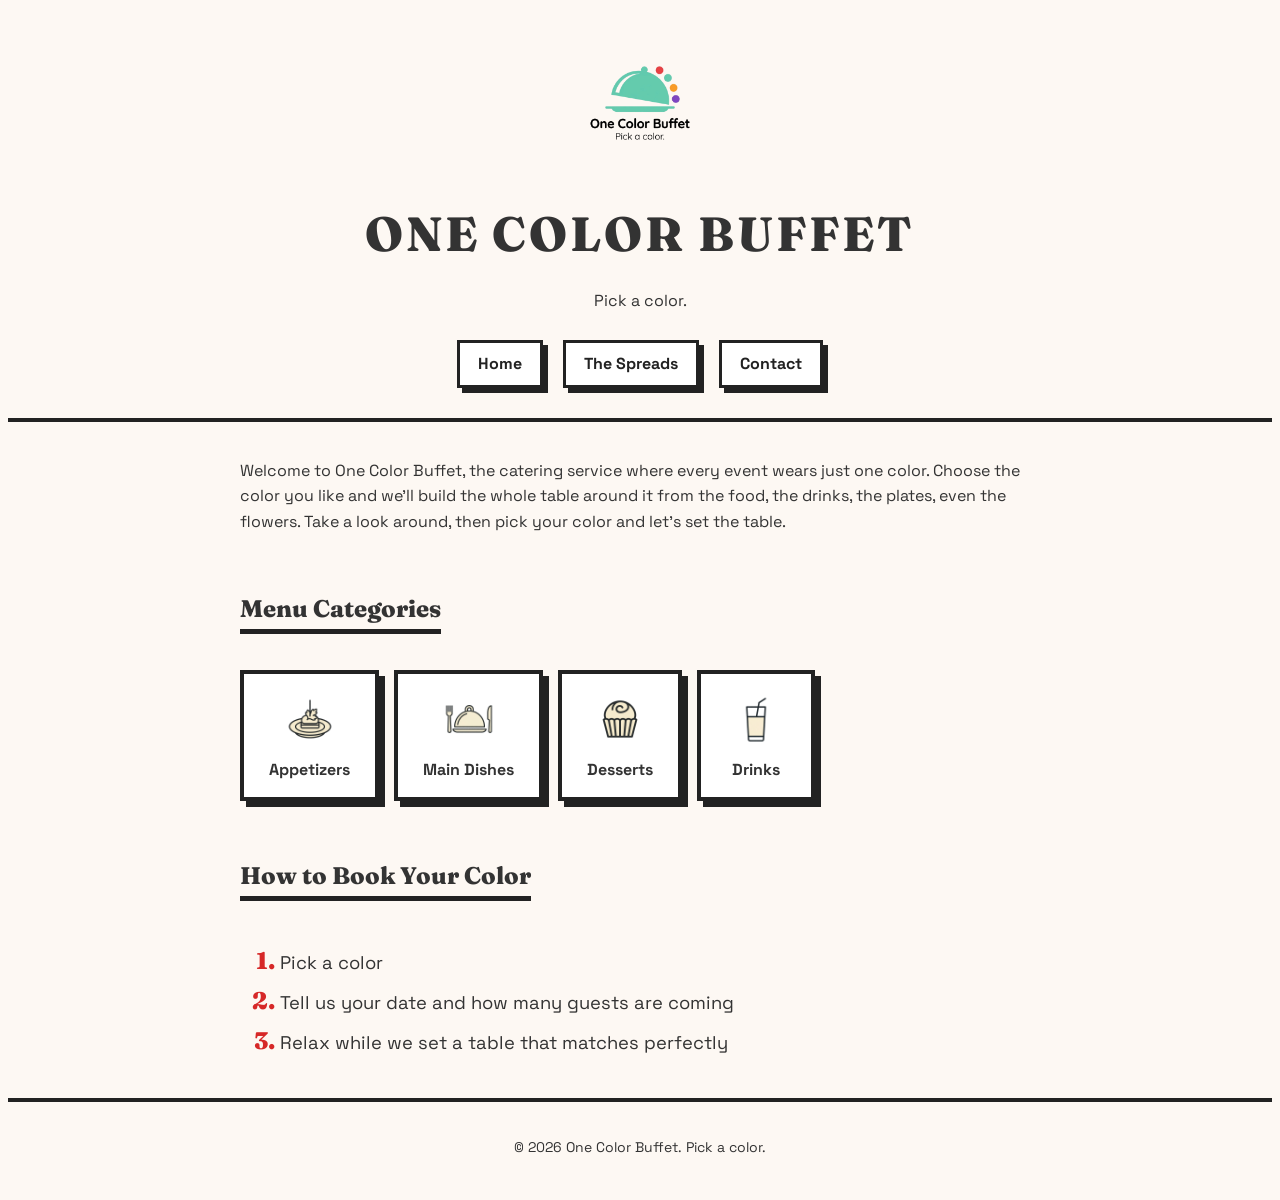
<file: index.html>
<!DOCTYPE html>
<html lang="en">
<head>
    <meta charset="UTF-8">
    <meta name="viewport" content="width=device-width, initial-scale=1.0">
    <title>Home | One Color Buffet</title>
    <link rel="preconnect" href="https://fonts.googleapis.com">
    <link rel="preconnect" href="https://fonts.gstatic.com" crossorigin>
    <link href="https://fonts.googleapis.com/css2?family=Fraunces:opsz,wght@9..144,400;9..144,800&family=Space+Grotesk:wght@400;500;700&display=swap" rel="stylesheet">
    <link rel="stylesheet" href="css/style.css">

</head>
<body>
    <header>
    <img src="images/logo.png" alt="One Color Buffet logo" width="150">
    <h1>One Color Buffet</h1>
    <p>Pick a color.</p>

    <nav> 

        <a href = "index.html">Home</a>
        <a href = "posts.html">The Spreads</a>
        <a href = "contact.html">Contact</a>
    </nav>
    </header>
    <main>
    <p> 

        Welcome to One Color Buffet, the catering service where every event wears just one color. 
        Choose the color you like and we’ll build the whole table around it from the food, the drinks, the plates, even the flowers. 
        
        Take a look around, then pick your color and let’s set the table.

    </p>
    
   <h2>Menu Categories</h2>
   <ul class="categories">
     <li>
        <img src="images/appetizers.png" alt="" width="60">
        <span>Appetizers</span>
      </li>
     <li>
        <img src="images/mains.png" alt="" width="60">
        <span>Main Dishes</span>
      </li>
     <li>
        <img src="images/desserts.png" alt="" width="60">
        <span>Desserts</span>
    </li>
    <li>
        <img src="images/drinks.png" alt="" width="60">
        <span>Drinks</span>
    </li>
  </ul>

    <h2>How to Book Your Color</h2>
    <ol>
        <li>Pick a color</li>
        <li>Tell us your date and how many guests are coming</li>
        <li>Relax while we set a table that matches perfectly</li>
       

    </ol>


</main>
<footer>
    <p>© 2026 One Color Buffet. Pick a color.</p>
    </footer>
</body>
</html>
</file>
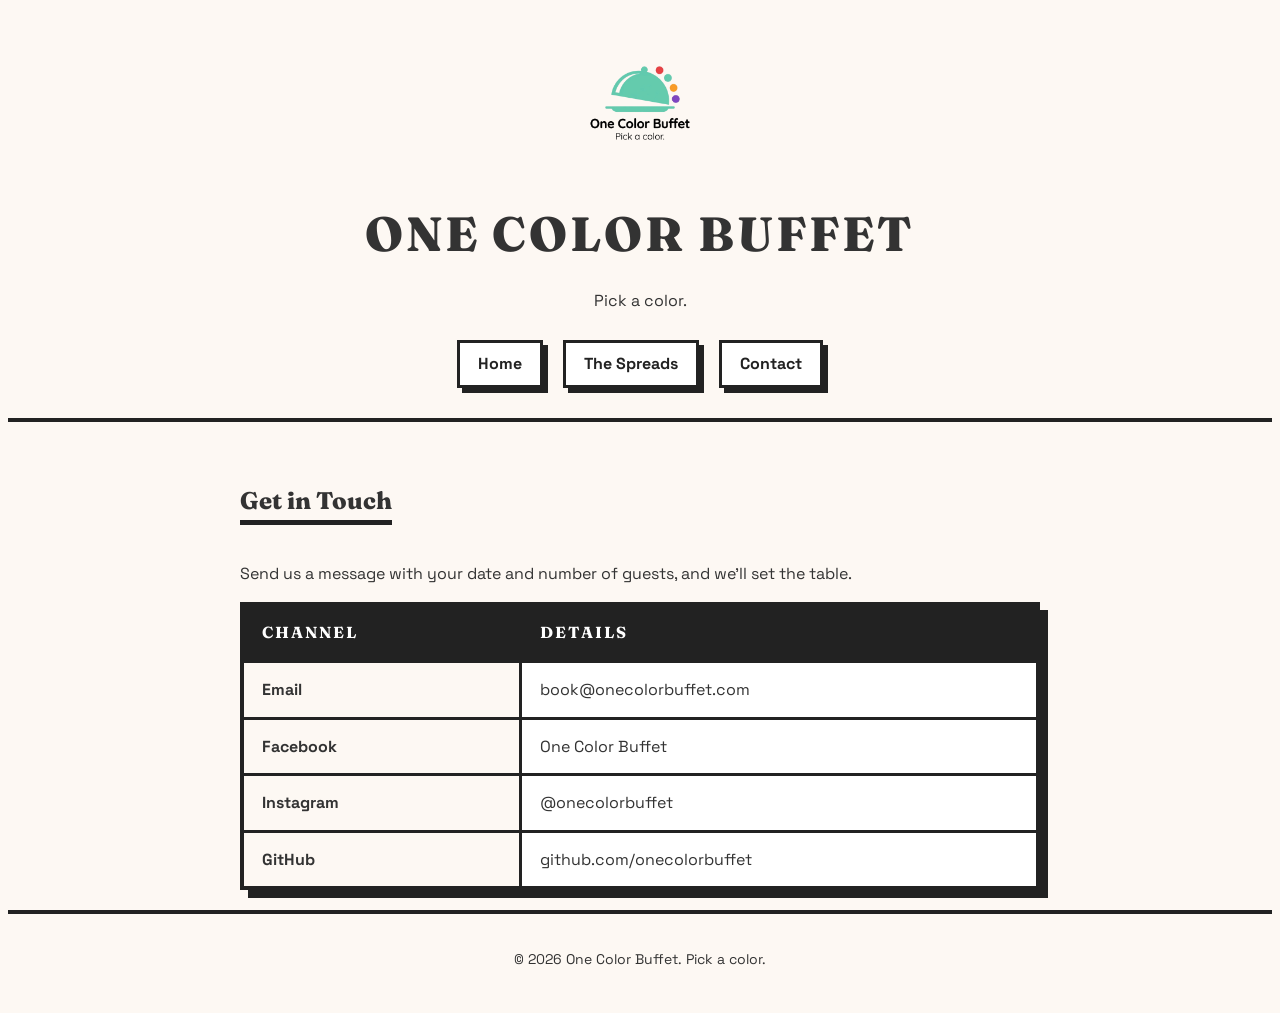
<file: contact.html>
<!DOCTYPE html>
<html lang="en">
<head>
    <meta charset="UTF-8">
    <meta name="viewport" content="width=device-width, initial-scale=1.0">
    <title>Contact | One Color Buffet</title>
     <link rel="preconnect" href="https://fonts.googleapis.com">
    <link rel="preconnect" href="https://fonts.gstatic.com" crossorigin>
    <link href="https://fonts.googleapis.com/css2?family=Fraunces:opsz,wght@9..144,400;9..144,800&family=Space+Grotesk:wght@400;500;700&display=swap" rel="stylesheet">
    <link rel="stylesheet" href="css/style.css">
</head>
<body>
    <header>
    <img src="images/logo.png" alt="One Color Buffet logo" width="150">
    <h1>One Color Buffet</h1>
    <p>Pick a color.</p>

    <nav> 

        <a href = "index.html">Home</a>
        <a href = "posts.html">The Spreads</a>
        <a href = "contact.html">Contact</a>
    </nav>
    </header>
    <main>
    <h2>Get in Touch</h2>
    <p>Send us a message with your date and number of guests, and we'll set the table.</p>
    <table >
        <tr>
            <th>Channel</th>
            <th>Details</th>

        </tr>
        <tr>
            <td>Email</td>
            <td>book@onecolorbuffet.com</td>
        </tr>
         <tr>
            <td>Facebook</td>
            <td>One Color Buffet</td>
        </tr>
         <tr>
            <td>Instagram</td>
            <td>@onecolorbuffet</td>
        </tr>
         <tr>
            <td>GitHub</td>
            <td>github.com/onecolorbuffet</td>
        </tr>
    </table>

 </main>
 <footer>
 <p>© 2026 One Color Buffet. Pick a color.</p>
    </footer>

</body>
</html>
</file>
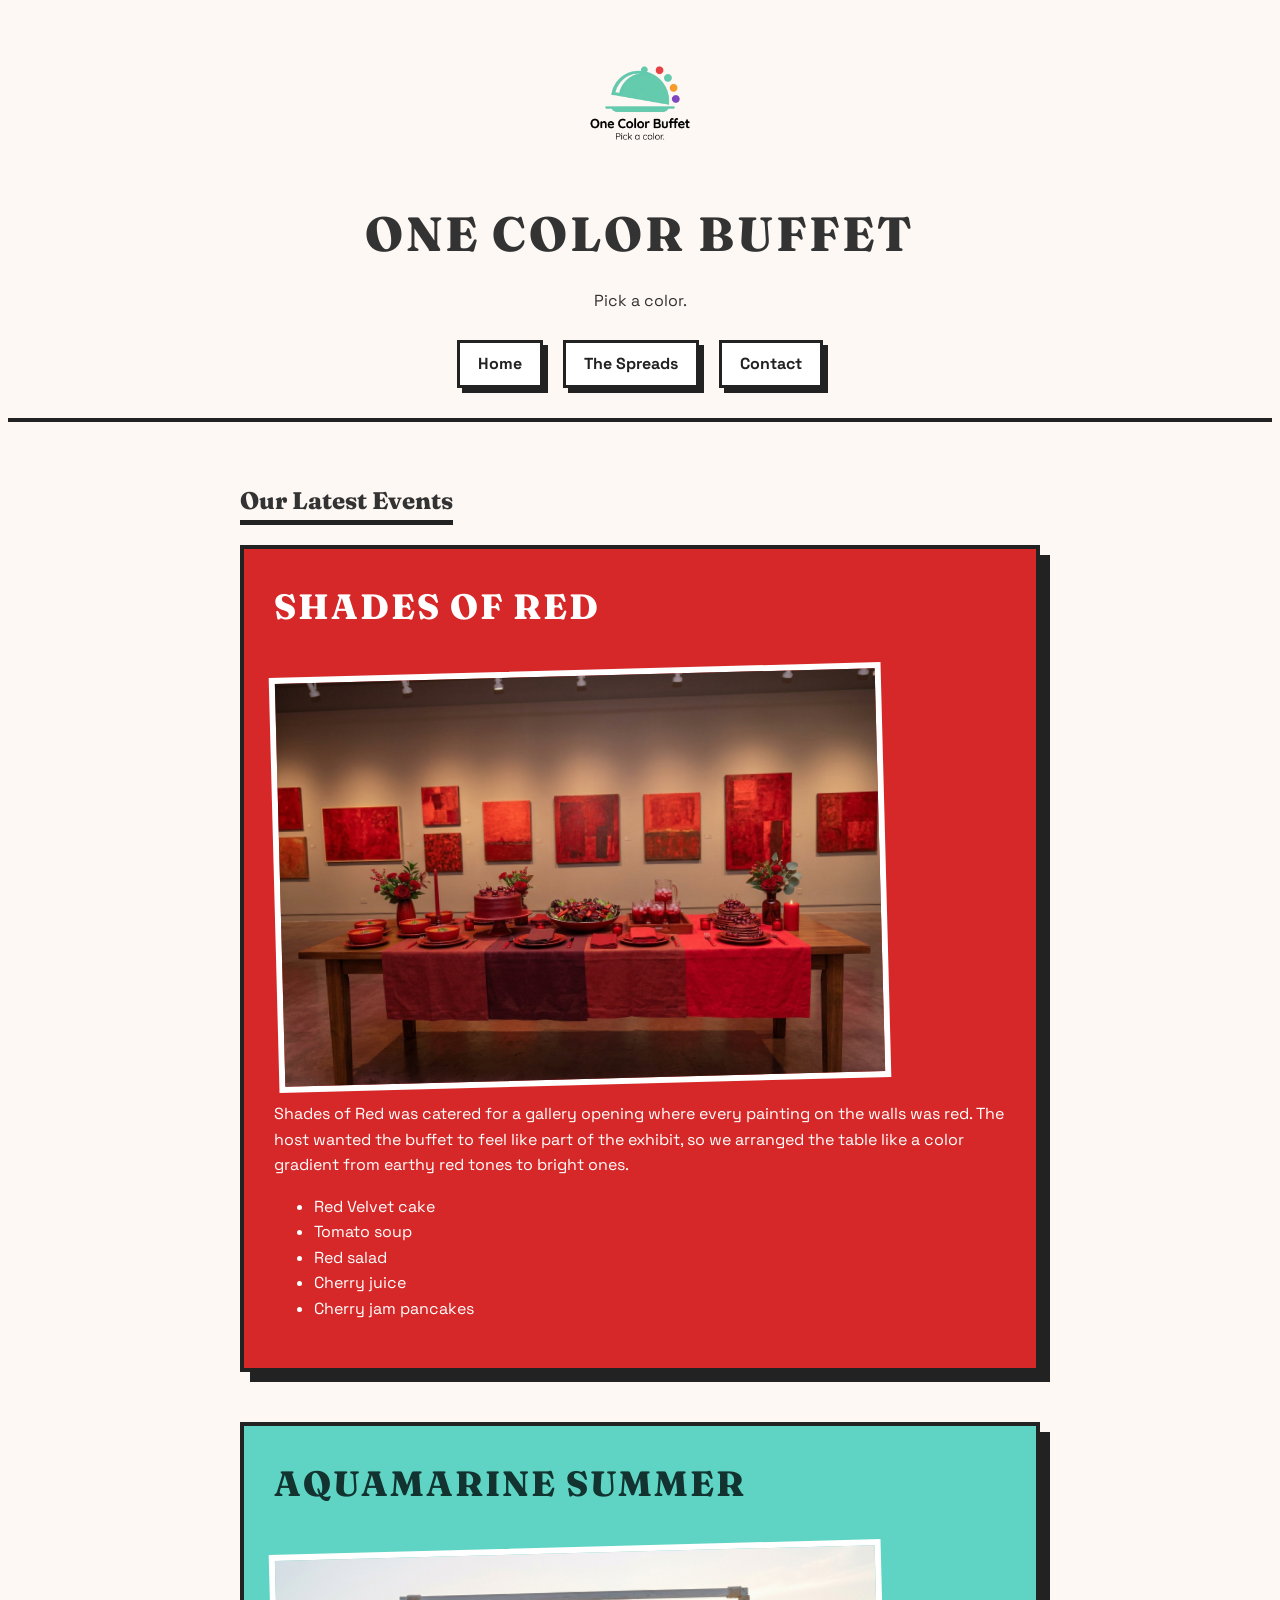
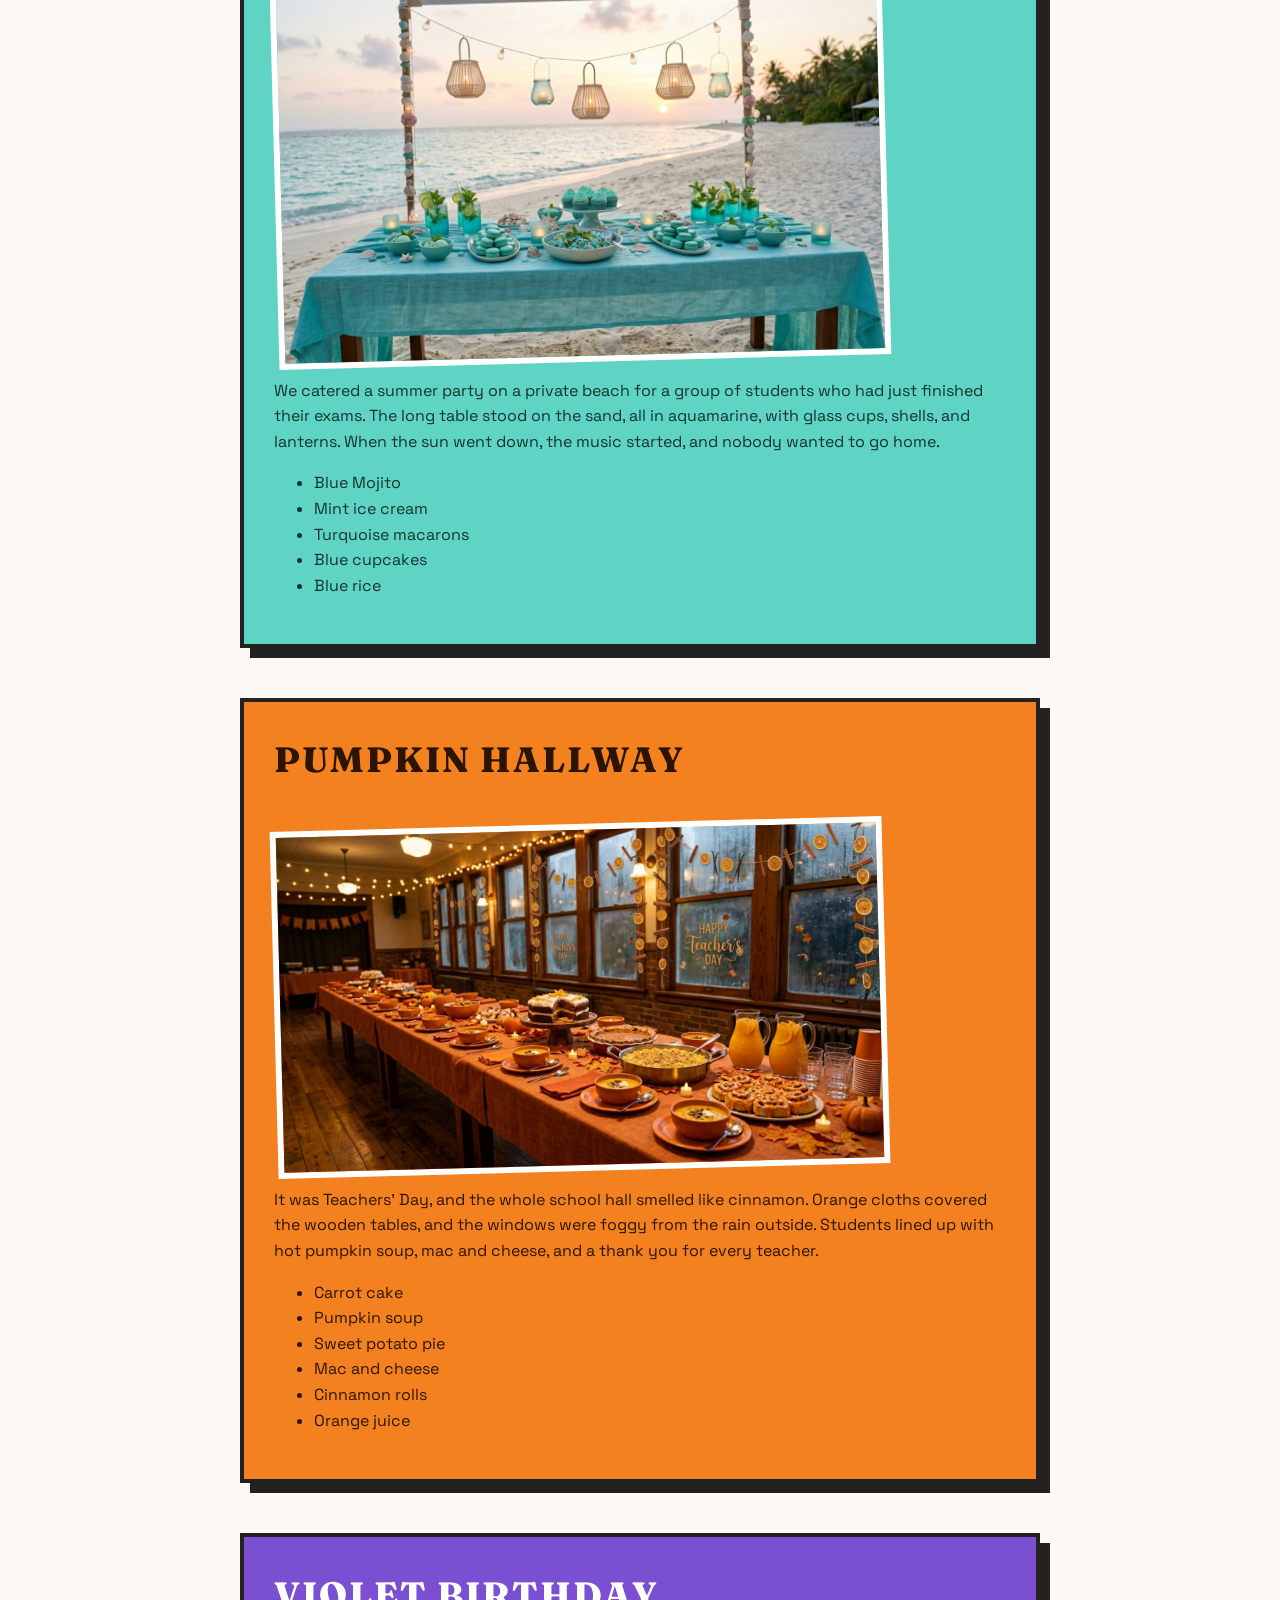
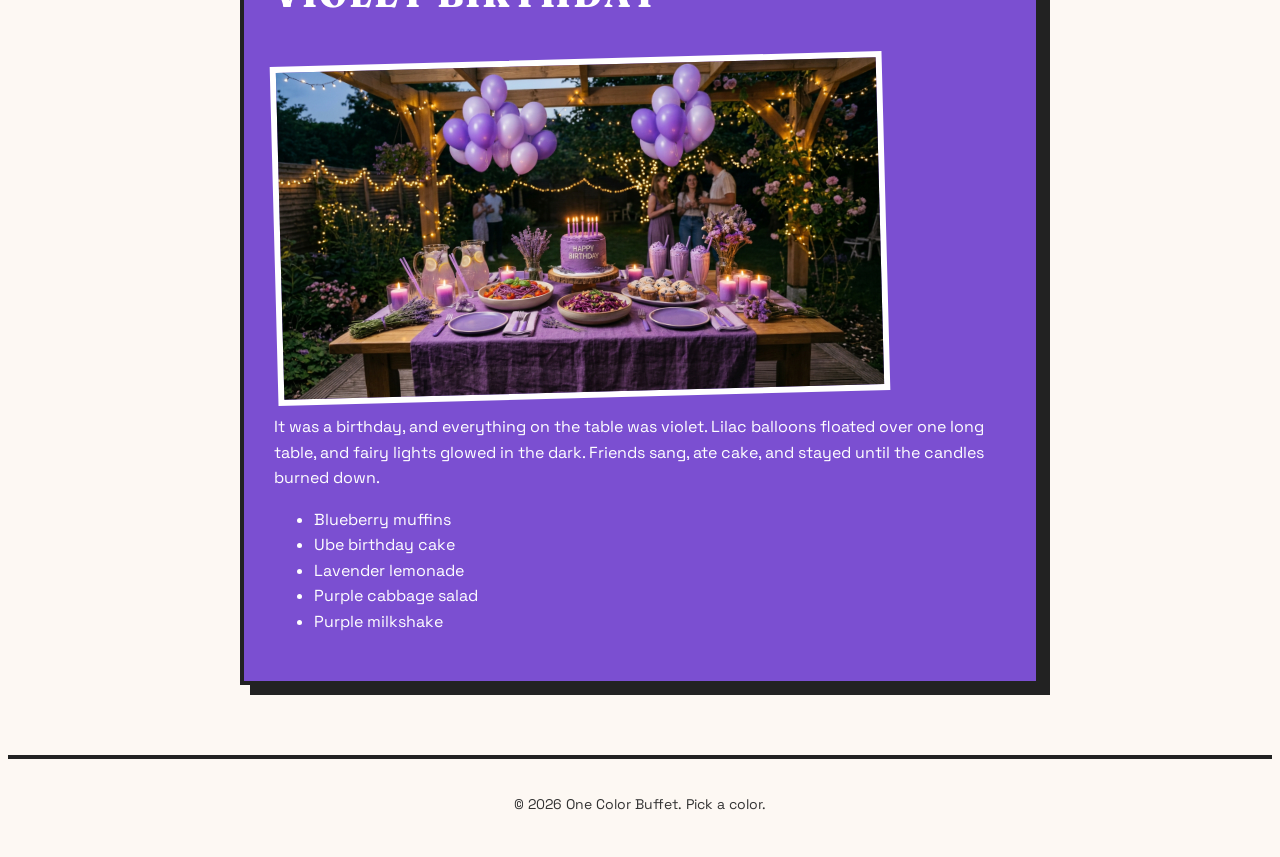
<file: posts.html>
<!DOCTYPE html>
<html lang="en">
<head>
    <meta charset="UTF-8">
    <meta name="viewport" content="width=device-width, initial-scale=1.0">
    <title>The Spreads | One Color Buffet</title>
     <link rel="preconnect" href="https://fonts.googleapis.com">
    <link rel="preconnect" href="https://fonts.gstatic.com" crossorigin>
    <link href="https://fonts.googleapis.com/css2?family=Fraunces:opsz,wght@9..144,400;9..144,800&family=Space+Grotesk:wght@400;500;700&display=swap" rel="stylesheet">
    <link rel="stylesheet" href="css/style.css">
</head>
<body>
    <header>
    <img src="images/logo.png" alt="One Color Buffet logo" width="150">
    <h1>One Color Buffet</h1>
    <p>Pick a color.</p>

    <nav> 

        <a href = "index.html">Home</a>
        <a href = "posts.html">The Spreads</a>
        <a href = "contact.html">Contact</a>
    </nav>
    </header>
    <main>
    <h2>Our Latest Events</h2>
    <article class="red">
        <h3>Shades of Red</h3> 
    <img src="images/red-event.jpg" alt="Red buffet table in an art gallery with red paintings on the wall" width="600">
    <p> Shades of Red was catered for a gallery opening where every painting on the walls was red. 
        The host wanted the buffet to feel like part of the exhibit, so we arranged the table like a color gradient
       from earthy red tones to bright ones.</p>
    <ul>
        <li>Red Velvet cake</li>
        <li>Tomato soup</li>
        <li>Red salad</li>
        <li>Cherry juice</li>
        <li>Cherry jam pancakes</li>  
    </ul>
    </article>

    <article class="aquamarine">
        <h3>Aquamarine Summer</h3>
    <img src="images/aquamarine-event.jpg" alt="Aquamarine buffet table on a beach at sunset with hanging lanterns, 
    shells, macarons, cupcakes, and blue drinks" width="600">
    <p>We catered a summer party on a private beach for a group of students who had just finished their exams. 
        The long table stood on the sand, all in aquamarine, with glass cups, shells, and lanterns. 
        When the sun went down, the music started, and nobody wanted to go home.</p>
    <ul>
        <li>Blue Mojito</li>
        <li>Mint ice cream</li>
        <li>Turquoise macarons</li>
        <li>Blue cupcakes</li>
        <li>Blue rice</li>
    </ul>
    </article>

    <article class="orange">
        <h3>Pumpkin Hallway</h3>
    <img src="images/orange-event.jpg" alt="Long wooden tables with orange cloths in a school hall,
     filled with pumpkin soup, cinnamon rolls, and orange juice" width="600">
    <p>It was Teachers’ Day, and the whole school hall smelled like cinnamon. 
        Orange cloths covered the wooden tables, and the windows were foggy from the rain outside. 
        Students lined up with hot pumpkin soup, mac and cheese, and a thank you for every teacher.</p>
    <ul>
        <li>Carrot cake</li>
        <li>Pumpkin soup</li>
        <li>Sweet potato pie</li>
        <li>Mac and cheese</li>
        <li>Cinnamon rolls</li>
        <li>Orange juice</li>
    </ul>
    </article>

    <article class="violet">
        <h3>Violet Birthday</h3>
      <img src="images/violet-event.jpg" alt="Violet birthday table in a garden at night with a lit cake, 
      purple balloons, fairy lights, and lavender" width="600">
    <p>It was a birthday, and everything on the table was violet. 
        Lilac balloons floated over one long table, and fairy lights glowed in the dark. 
        Friends sang, ate cake, and stayed until the candles burned down.</p>
    <ul>
        <li>Blueberry muffins</li>
        <li>Ube birthday cake</li>
        <li>Lavender lemonade</li>
        <li>Purple cabbage salad</li>
        <li>Purple milkshake</li>

    </ul>
    </article>
</main>
<footer>
    <p>© 2026 One Color Buffet. Pick a color.</p>
    </footer>
</body>
</html>
</file>
<file: css/style.css>
body {
    background-color: #fdf8f3;   
    color: #333333;             
    font-family: 'Space Grotesk', sans-serif;  
    line-height: 1.6;            
}


main {
    max-width: 800px;           
    margin: 0 auto;            
    padding: 20px;  
}             

h1, h2, h3 {                    
    font-family: 'Fraunces', serif;  
    font-weight: 800;          
}


header {
    text-align: center;         
    padding: 20px;             
    border-bottom: 4px solid #222222;  
}

header h1 {                     
    font-size: 3rem;             
    text-transform: uppercase;   
    letter-spacing: 3px;        
    margin: 10px 0 5px;          
}

nav a {                          
    display: inline-block;       
    margin: 10px 8px;            
    padding: 8px 18px;           
    border: 3px solid #222222;  
    background-color: #ffffff;  
    box-shadow: 5px 5px 0 #222222;  
    color: #222222;             
    text-decoration: none;      
    font-weight: 700;           
}

nav a:hover {                   
    background-color: #f4811f;   
    transform: translate(3px, 3px);  
    box-shadow: 2px 2px 0 #222222;   
}

footer {
    text-align: center;          
    padding: 20px;               
    border-top: 4px solid #222222;  
    font-size: 14px;            
}



.intro {                         
    font-size: 1.3rem;           
    line-height: 1.7;           
}

main h2 {                        
    display: inline-block;      
    border-bottom: 5px solid #222222;  
    margin-top: 40px;  
}          

.categories {                    
    list-style: none;            
    padding: 0;                 
    display: flex;               
    flex-wrap: wrap;           
    gap: 15px;                   
}

.categories li {                
    padding: 15px 25px;          
    border: 4px solid #222222; 
    box-shadow: 6px 6px 0 #222222;   
    font-weight: 700;           
    background-color: #ffffff;   
    display: flex;               
    flex-direction: column;      
    align-items: center;         
    gap: 8px;                    
}

main ol {                        
    font-size: 1.15rem;          
    line-height: 1.8;            
}

main ol li::marker {             
    font-family: 'Fraunces', serif;  
    font-weight: 800;            
    font-size: 1.5rem;           
    color: #d62828;            
}



main img {                      
    max-width: 100%;            
    height: auto;               
    display: block;              
    border-radius: 12px;         
}

article {                       
    padding: 30px;              
    margin-bottom: 50px;         
    border: 4px solid #222222;  
    box-shadow: 10px 10px 0 #222222;  
}

article h3 {                     
    font-size: 2.2rem;           
    text-transform: uppercase;  
    letter-spacing: 2px;        
    margin-top: 0;               
}

article img {                   
    border: 6px solid #ffffff;
    border-radius: 0;            
    transform: rotate(-1.5deg);  
}



.red {
    background-color: #d62828;  
    color: #ffffff;              
}

.aquamarine {
    background-color: #5fd4c4;  
    color: #12332f;              
}

.orange {
    background-color: #f4811f;  
    color: #2b1500;              
}

.violet {
    background-color: #7b4fd1;   
    color: #ffffff;              
}



table {
    border-collapse: collapse;   
    width: 100%;                 
    border: 4px solid #222222;   
    box-shadow: 8px 8px 0 #222222;  
    background-color: #ffffff;   
}

th, td {                         
    padding: 14px 18px;         
    border: 3px solid #222222;   
    text-align: left;           
}

th {                             
    background-color: #222222;   
    color: #ffffff;             
    font-family: 'Fraunces', serif;  
    text-transform: uppercase;
    letter-spacing: 2px;         
}

td:first-child {                 
    font-weight: 700;            
    background-color: #fdf8f3;   
}
</file>
